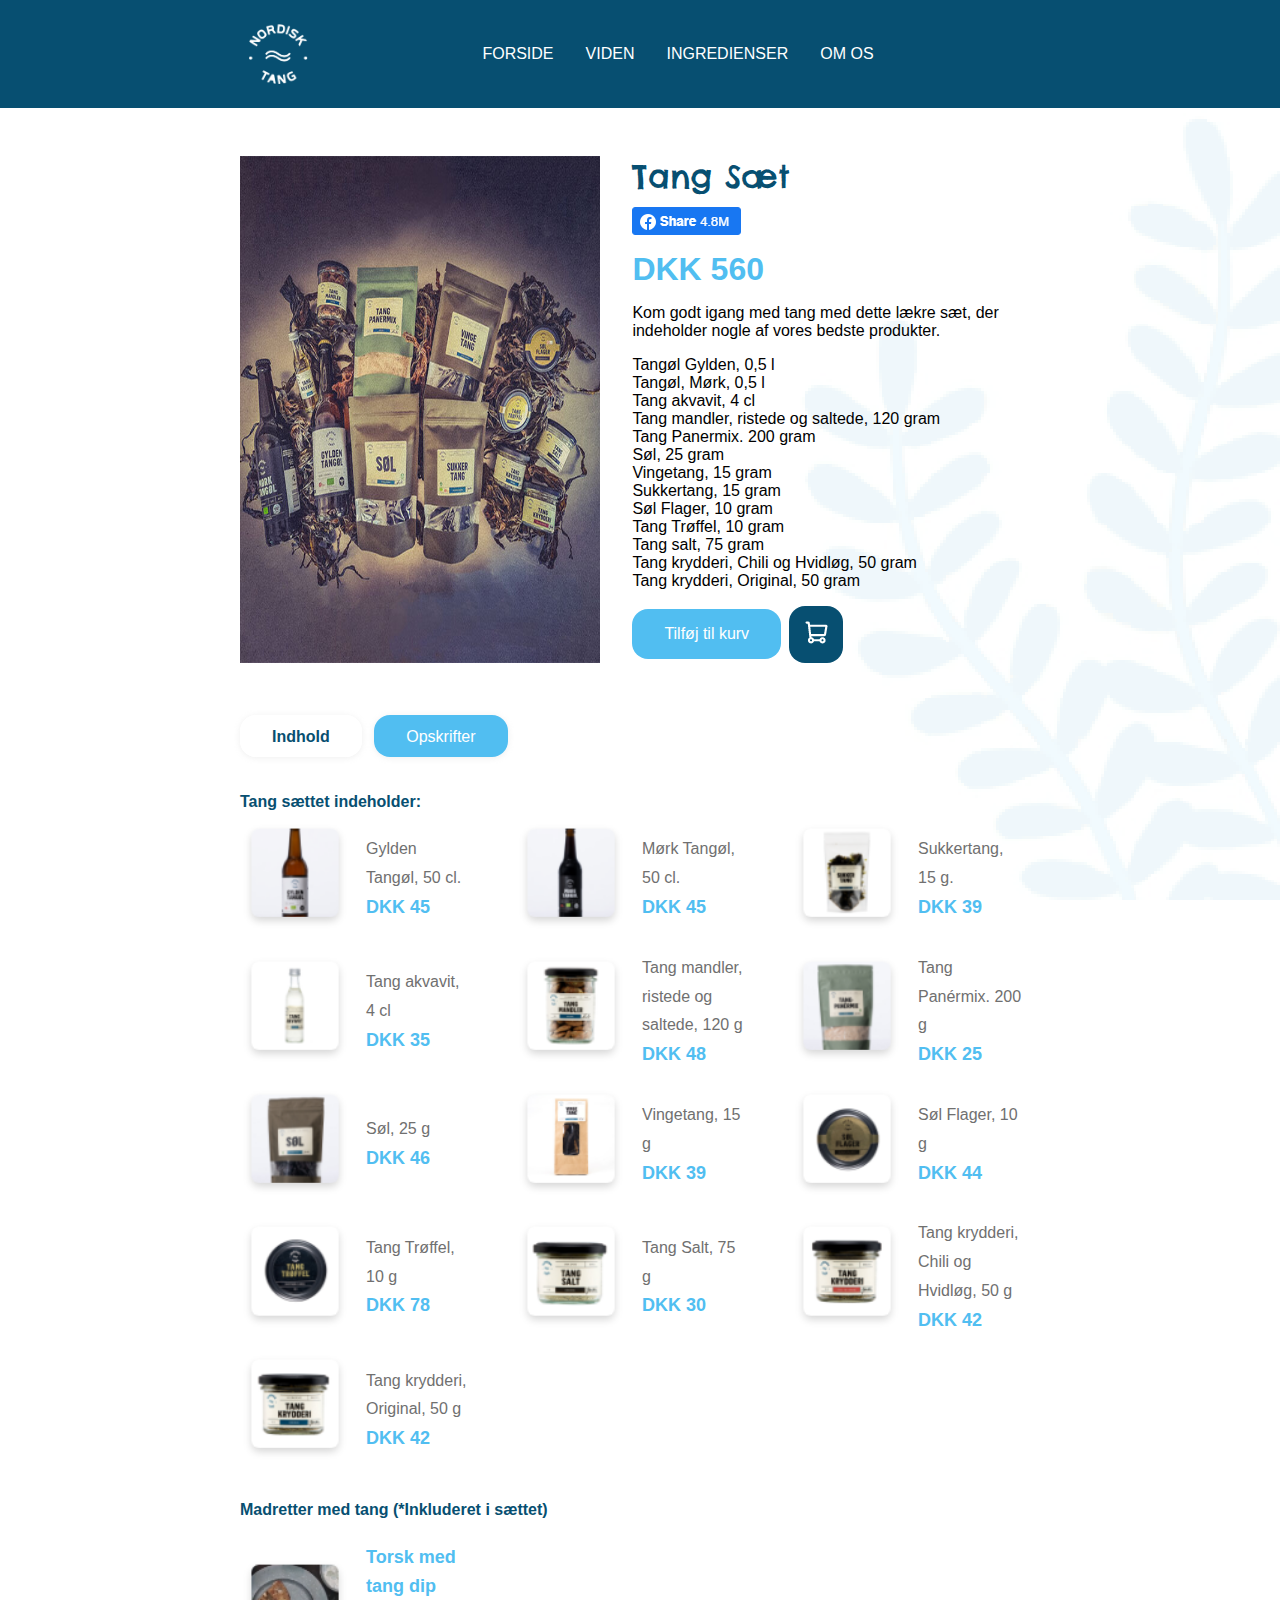
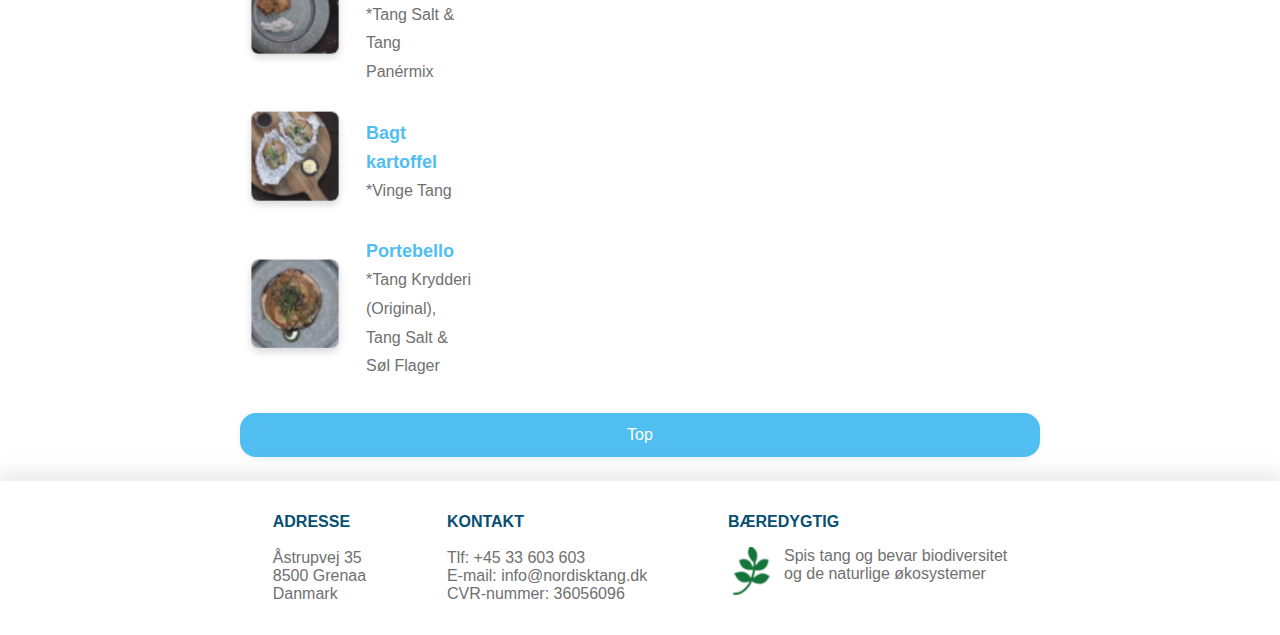
<file: index.html>
<!DOCTYPE html>
<html lang="da">
<head>
    <meta charset="UTF-8">
    <meta http-equiv="X-UA-Compatible" content="IE=edge">
    <meta name="viewport" content="width=device-width, initial-scale=1.0">
    <link rel="stylesheet" href="css/style.css">
    <title>Nordisk Tang - Tang Sæt</title>
</head>
<body>
    <header>
        <div class="top">
            <div class="logo">
                <a href="index.html"><img src="img/nordisk-tang-logo.png" alt="Nordisk Tang Logo"></a>
            </div>
            <nav class="menu-desktop">
                <ul>
                    <li><a href="#">FORSIDE</a></li>
                    <li><a href="#">VIDEN</a></li>
                    <li><a href="#">INGREDIENSER</a></li>
                    <li><a href="#">OM OS</a></li>
                </ul>
            </nav>
            <nav class="menu">
                <a href="#menu-nav">
                    <div class="menu-btn">
                        <img src="img/menu.png" alt="menu">
                    </div>
                </a>
                <div id="menu-nav">
                    <ul>
                        <li><a href="#">FORSIDE</a></li>
                        <li><a href="#">VIDEN</a></li>
                        <li><a href="#">INGREDIENSER</a></li>
                        <li><a href="#">OM OS</a></li>
                    </ul>
                    <a href="#">
                        <div class="menu-btn-luk">
                            <img src="img/menu.png" alt="menu">
                        </div>
                    </a>
                </div>
            </nav>
        </div>
        <div class="bot">
            <div class="top-bot">
                <h1 class="produkt-navn">Tang Sæt</h1>
                <div class="facebook-share">
                    <a href="https://www.facebook.com"><img src="img/fbshare.png" alt="Facebook Share Knap"></a>
                </div>
            </div>
            <div class="produkt-beskrivelse">
                <p>
                    Kom godt igang med tang med <br>
                    dette lækre sæt, der indeholder nogle <br>
                    af vores bedste produkter.
                </p>
            </div>
        </div>
    </header>
    <main>


        <div class="produkt-overordnet">
            <div class="produkt-hero-billede">
                <img src="img/tang-saet.jpg" alt="Tang Sæt">
            </div>

            <div class="produkt-overordnet-info">
                <div class="produkt-overordnet-tekst">
                    <h1 class="produkt-navn">Tang Sæt</h1>
                    <div class="facebook-share">
                        <a href="https://www.facebook.com"><img src="img/fbshare.png" alt="Facebook Share Knap"></a>
                    </div>
                    <h1 class="total-pris">DKK 560</h1>
                    <p>
                        Kom godt igang med tang med
                        dette lækre sæt, der indeholder nogle
                        af vores bedste produkter.
                    </p>
                    <p class="produkt-liste">
                        Tangøl Gylden, 0,5 l <br>
                        Tangøl, Mørk, 0,5 l <br>
                        Tang akvavit, 4 cl <br>
                        Tang mandler, ristede og saltede, 120 gram <br>
                        Tang Panermix. 200 gram <br>
                        Søl, 25 gram <br>
                        Vingetang, 15 gram <br>
                        Sukkertang, 15 gram <br>
                        Søl Flager, 10 gram <br>
                        Tang Trøffel, 10 gram <br>
                        Tang salt, 75 gram <br>
                        Tang krydderi, Chili og Hvidløg, 50 gram <br>
                        Tang krydderi, Original, 50 gram <br>
                    </p>
                </div>
                <div class="kurv-btns">
                    <a href="#" class="tilfoej-btn">Tilføj til kurv</a>
                    <a href="#" class="se-kurv-btn"><img src="img/kurv.png" alt="Kurv"></a>
                </div>
            </div>
        </div>

        <div id="produkt-nav">
            <a href="#produkt-indhold" class="indhold-btn">Indhold</a>
            <a href="#produkt-opskrifter" class="opskrifter-btn">Opskrifter</a>
        </div>
        <div id="produkt-indhold">
            <h4 class="indhold-beskrivelse">Tang sættet indeholder:</h4>
            <div class="produkter">

                <div class="produkt">
                    <div class="produkt-billede">
                        <img src="img/gylden-tangoel.png" alt="Gylden Tangøl, 50 cl.">
                    </div>
                    <div class="produkt-info">
                        <p class="produkt-navn-lille">Gylden Tangøl, 50 cl.</p>
                        <p class="produkt-pris">DKK 45</p>
                    </div>
                </div>  

                <div class="produkt">
                    <div class="produkt-billede">
                        <img src="img/moerk-tangoel.png" alt="Mørk Tangøl, 50 cl.">
                    </div>
                    <div class="produkt-info">
                        <p class="produkt-navn-lille">Mørk Tangøl, 50 cl.</p>
                        <p class="produkt-pris">DKK 45</p>
                    </div>
                </div>  

                <div class="produkt">
                    <div class="produkt-billede">
                        <img src="img/sukkertang.png" alt="Sukkertang, 15 g.">
                    </div>
                    <div class="produkt-info">
                        <p class="produkt-navn-lille">Sukkertang, 15 g.</p>
                        <p class="produkt-pris">DKK 39</p>
                    </div>
                </div>

                <div class="produkt">
                    <div class="produkt-billede">
                        <img src="img/tang-akvavit.png" alt="Tang akvavit, 4 cl">
                    </div>
                    <div class="produkt-info">
                        <p class="produkt-navn-lille">Tang akvavit, 4 cl</p>
                        <p class="produkt-pris">DKK 35</p>
                    </div>
                </div>

                <div class="produkt">
                    <div class="produkt-billede">
                        <img src="img/tang-mandler.png" alt="Tang mandler, ristede og saltede, 120 g">
                    </div>
                    <div class="produkt-info">
                        <p class="produkt-navn-lille">Tang mandler, ristede og saltede, 120 g</p>
                        <p class="produkt-pris">DKK 48</p>
                    </div>
                </div> 

                <div class="produkt">
                    <div class="produkt-billede">
                        <img src="img/tang-panermix.png" alt="Tang Panermix. 200 g">
                    </div>
                    <div class="produkt-info">
                        <p class="produkt-navn-lille">Tang Panérmix. 200 g</p>
                        <p class="produkt-pris">DKK 25</p>
                    </div>
                </div> 

                <div class="produkt">
                    <div class="produkt-billede">
                        <img src="img/soel-25g.png" alt="Søl, 25 g">
                    </div>
                    <div class="produkt-info">
                        <p class="produkt-navn-lille">Søl, 25 g</p>
                        <p class="produkt-pris">DKK 46</p>
                    </div>
                </div>

                <div class="produkt">
                    <div class="produkt-billede">
                        <img src="img/vinge-tang.png" alt="Vingetang, 15 g">
                    </div>
                    <div class="produkt-info">
                        <p class="produkt-navn-lille">Vingetang, 15 g</p>
                        <p class="produkt-pris">DKK 39</p>
                    </div>
                </div>

                <div class="produkt">
                    <div class="produkt-billede">
                        <img src="img/soel-flager.png" alt="Søl Flager, 10 g">
                    </div>
                    <div class="produkt-info">
                        <p class="produkt-navn-lille">Søl Flager, 10 g</p>
                        <p class="produkt-pris">DKK 44</p>
                    </div>
                </div>

                <div class="produkt">
                    <div class="produkt-billede">
                        <img src="img/troffel-tang.png" alt="Tang Trøffel, 10 g">
                    </div>
                    <div class="produkt-info">
                        <p class="produkt-navn-lille">Tang Trøffel, 10 g</p>
                        <p class="produkt-pris">DKK 78</p>
                    </div>
                </div>

                <div class="produkt">
                    <div class="produkt-billede">
                        <img src="img/tang-salt.png" alt="Tang Salt, 75 g">
                    </div>
                    <div class="produkt-info">
                        <p class="produkt-navn-lille">Tang Salt, 75 g</p>
                        <p class="produkt-pris">DKK 30</p>
                    </div>
                </div>

                <div class="produkt">
                    <div class="produkt-billede">
                        <img src="img/tang-krydderi-chilli.png" alt="Tang krydderi, Chili og Hvidløg, 50 g">
                    </div>
                    <div class="produkt-info">
                        <p class="produkt-navn-lille">Tang krydderi, Chili og Hvidløg, 50 g</p>
                        <p class="produkt-pris">DKK 42</p>
                    </div>
                </div>

                <div class="produkt">
                    <div class="produkt-billede">
                        <img src="img/tang-krydderi.png" alt="Tang krydderi, Original, 50 g">
                    </div>
                    <div class="produkt-info">
                        <p class="produkt-navn-lille">Tang krydderi, Original, 50 g</p>
                        <p class="produkt-pris">DKK 42</p>
                    </div>
                </div>

            </div>
        </div>

        <div id="produkt-opskrifter">
            <h4 class="indhold-beskrivelse">Madretter med tang (*Inkluderet i sættet)</h4>

            <div class="opskrift">
                <a href="#torsk">
                    <div class="produkt">
                        <div class="produkt-billede">
                            <img src="img/tang-med-torsk.png" alt="Torsk med tang dip">
                        </div>
                        <div class="produkt-info">
                            <p class="opskrift-navn">Torsk med tang dip</p>
                            <p class="indkluderet">*Tang Salt & Tang Panérmix</p>
                        </div>
                    </div>
                </a>
                <div id="torsk">
                    <iframe src="https://www.youtube.com/embed/2j2ICTLU-gQ"></iframe>
                    <a href="#produkt-opskrifter">Kollaps video</a>
                </div>
            </div>

            
            <div class="opskrift">
                <a href="#kartoffel">
                    <div class="produkt">
                        <div class="produkt-billede">
                            <img src="img/bagt-kartoffel.png" alt="kartoffel">
                        </div>
                        <div class="produkt-info">
                            <p class="opskrift-navn">Bagt kartoffel</p>
                            <p class="indkluderet">*Vinge Tang</p>
                        </div>
                    </div>
                </a>
                <div id="kartoffel">
                    <iframe src="https://www.youtube.com/embed/NBCsDJP6lY0"></iframe>
                    <a href="#produkt-opskrifter">Kollaps video</a>
                </div>
            </div>

            <div class="opskrift">
                <a href="#portebello">
                    <div class="produkt">
                        <div class="produkt-billede">
                            <img src="img/portebello.png" alt="portebello">
                        </div>
                        <div class="produkt-info">
                            <p class="opskrift-navn">Portebello</p>
                            <p class="indkluderet">*Tang Krydderi (Original), Tang Salt & Søl Flager</p>
                        </div>
                    </div>
                </a>
                <div id="portebello">
                    <iframe src="https://www.youtube.com/embed/wlKtsfuHD-s"></iframe>
                    <a href="#produkt-opskrifter">Kollaps video</a>
                </div>
            </div>
        </div>
        <a href="#" class="top-btn">Top</a>
    </main>
    <footer>
        <div class="koeb-info">
            <div class="total-boks">
                <p class="total-pris">DKK 560</p>
                <p class="total-tekst">Total</p>
            </div>
            <div class="kurv-btns">
                <a href="#" class="tilfoej-btn">Tilføj til kurv</a>
                <a href="#" class="se-kurv-btn"><img src="img/kurv.png" alt="Kurv"></a>
            </div>
        </div>
        <div class="desktop-footer">
            <div class="adresse-info">
                <h4>ADRESSE</h4> <br>
                
                Åstrupvej 35 <br>
                8500 Grenaa <br>
                Danmark <br>
            </div>
            <div class="kontakt-info">
                <h4>KONTAKT</h4> <br>
                
                Tlf: +45 33 603 603 <br>
                E-mail: info@nordisktang.dk <br>
                CVR-nummer: 36056096 <br>
            </div>
            <div class="ikon-info">
                <h4>BÆREDYGTIG</h4>
                
                <div class="ikon-beholder">
                    <div class="ikon-footer">
                        <img src="img/baeredygtig.png" alt="Bæredygtigheds tegn">
                    </div>
                    Spis tang og bevar biodiversitet <br>
                    og de naturlige økosystemer
                </div>

            </div>
        </div>
    </footer>   
</body>
</html>
</file>
<file: css/style.css>
@import url('https://fonts.googleapis.com/css2?family=Chelsea+Market&display=swap');

*,
:after,
:before {
    margin: 0;
    padding: 0;
    border: 0;
    box-sizing: border-box;
}
a, li{
    text-decoration: none;
    color: #ffffff;
}
li a:visited {
    color: #ffffff;
}
li{
    color: #ffffff;
}
ul{
    list-style: none;
    text-align: left;
    margin: initial;
}

body{
    font-family: 'Segoe UI', Tahoma, Geneva, Verdana, sans-serif;
    background-image: url("../img/bg-tang.png");
    background-position: right 90%;
    background-repeat: no-repeat;
    background-attachment: fixed;
}

header{
    padding: 1em;
    background-image: url("../img/hero.png");
    background-repeat: no-repeat;
    background-size: cover;
    width: 100%;
    height: 450px;
    display: flex;
    flex-direction: column;
    justify-content: space-between;
}
.menu-desktop{
    display: none;
}
.menu{
    margin: auto 0;
}
.menu-btn,
.menu-btn-luk{
    height: 40px;
    width: 40px;
    cursor: pointer;
}
#menu-nav{
    display: none;
    justify-content: space-between;
    background-color: #074F71;
    width: 100%;
    position: fixed;
    left: 0;
    top: 0;
    padding: 1.7em 1em 1.7em 2em;
    line-height: 3;
}
#menu-nav:target{
    display: flex;
}
img{
    width: 100%;
    height: 100%;
}
.logo{
    height: 60px;
    width: 60px;
}
.top{
    display: flex;
    justify-content: space-between;
}
.bot{
    display: flex;
    flex-direction: column;
}
.top-bot{
    display: flex;
    justify-content: space-between;
}
.produkt-navn{
    font-family: Chelsea Market;
    color: #074F71;
    font-weight: normal;
}
.facebook-share{
    height: 28px;
    width: 109px;
    margin: auto 0;
}
.produkt-beskrivelse{
    margin-top: .5em;
    font-size: 16px;
    color: #707070;
    line-height: 25px;
}


main{
    padding: 0 1em 6.3em 1em;
}
.produkt-nav{
    margin-bottom: 1.5em;
}
#produkt-nav{
    padding: 1em 0;
}
.indhold-btn{
    border-radius: 16px;
    font-size: 16px;
    font-weight: 600;
    padding: .8em 2em;
    color: #074F71;
    background-color: #ffffff;
    box-shadow: 0 1px 6px rgba(174, 174, 174, 20%);
    margin-right: .5em;
}
.opskrifter-btn,
.top-btn{
    border-radius: 16px;
    font-size: 16px;
    padding: .8em 2em;
    color: #ffffff;
    background-color: #51BEF1;
    box-shadow: 0 1px 6px rgba(174, 174, 174, 20%);
}
.top-btn{
    width: 100%;
    margin: 1em 0 .5em 0;
    display: block;
    text-align: center;
}

.indhold-beskrivelse{
    font-weight: 600;
    color: #074F71;
    margin: 1em 0 .5em 0;
}
.produkt{
    display: flex;
}
.produkt-billede{
    min-width: 110px;
    min-height: 110px;
    border-radius: 6px;
}
.produkt-info{
    margin: auto 0;
    line-height: 1.8em;
    padding: 1em;
}
.produkt-navn-lille,
.indkluderet{
    font-size: 16px;
    color: #707070;
}
.produkt-pris,
.opskrift-navn{
    font-size: 18px;
    color: #51BEF1;
    font-weight: 600;
}

#torsk,
#kartoffel,
#portebello{
    display: none;
    text-align: center;
    color: #51BEF1;
}
#torsk:target,
#kartoffel:target,
#portebello:target{
    display: block;
}
#torsk a,
#kartoffel a,
#portebello a{
    color:#51BEF1;
}

iframe{
    width: 100%;
    height: 250px;
    margin: .5em auto;
}

footer{
    border-radius: 15px;
    width: 100%;
    padding: 1em;
    position: fixed;
    left: 0;
    bottom: 0;
    background-color: #ffffff;
    box-shadow: 0px -5px 15px 5px rgba(219,219,219,0.5);
}

.total-boks{
    text-align: center;
    margin: auto;
}

.total-pris{
    font-weight: 600;
    color: #074F71;
    font-size: 18px;
}
.total-tekst{
    color: #51BEF1;
}

.koeb-info{
    display: flex;
    justify-content: space-between;
}

.kurv-btns{
    display: flex;
    align-items: center;
    align-content: space-between;
}

.tilfoej-btn{
    border-radius: 16px;
    font-size: 16px;
    padding: 1em 2em;
    color: #ffffff;
    background-color: #51BEF1;
    margin-right: .5em;
}
.se-kurv-btn{
    border-radius: 16px;
    padding: .9em .9em;
    color: #ffffff;
    background-color: #074F71;
}
.produkt-overordnet{
    display: none;
}
.desktop-footer{
    display: none;
}

/* Tablet */
@media screen and (min-width: 570px) {

    .bot{
        margin-top: 25em;
    }
    main{
        padding: 11em 3em 6.3em 3em;
    }
    header{
        padding: 1em 3em 6.3em 3em;
    }
    iframe{
        height: 420px;
    }
    .produkt-overordnet{
        display: none;
    }
    .desktop-footer{
        display: none;
    }
    .koeb-info{
        justify-content: space-evenly;
    }
    .total-boks{
        margin: 0;
    }
    ul{
        margin: 0 auto;
        padding-left: 3em;
        text-align: center;
    }
    .menu-btn-luk{
        margin: 0 2em 0 0;
    }
}

/* Desktop */
@media screen and (min-width: 1025px) {
    body{
        background-image: url("../img/bg-tang-stor.png");
        background-position: right bottom;
        background-repeat: no-repeat;
        background-attachment: fixed;
    }
    .menu-desktop{
        display: block;
        margin: auto;
    }
    .menu-desktop ul{
        display: flex;
    }
    .menu-desktop li{
        margin-right: 2em;
    }
    .menu a,
    .menu #menu-nav{
        display: none;
    }
    header{
        background-color: #074F71;
        padding: 1.5em 5em;
        background-image: none;
        width: 100%;
        height: 100%;
        display: flex;
        flex-direction: column;
        justify-content: space-between;
        margin-bottom: 3em;
    }
    main{
        padding: 0em 3em 1em 3em;
        margin: 0 auto;
        max-width: 70%;
    }
    .bot{
        margin-top: 0;
        display: none;
    }
    .produkt-overordnet{
        display: flex;
        width: 100%;
        margin-bottom: 3em;
    }
    .produkt-overordnet-info{
        display: flex;
        flex-direction: column;
        justify-content: space-between;
    }
    .produkt-overordnet-info p{
        margin: 1em 0;
    }
    .produkt-hero-billede{
        margin-right: 2em;
    }
    .koeb-info{
        display: none;
    }
    #produkt-navn{
        margin: 3em 0;
    }
    .produkt-navn{
        margin-bottom: .3em;
    }
    .total-pris{
        margin: .5em 0;
        font-size: 2em;
        color: #51BEF1;
    }
    iframe{
        height: 720px;
    }
    .se-kurv-btn {
        padding: .9em .9em;
    }
    .produkter{
        display: flex;
        flex-wrap: wrap;
        justify-content: space-between;
    }
    .produkt{
        width: 31%;
        margin: auto 0;
    }
    .produkt-billede{
        height: 100%;
        margin: auto 0;
    }
    .indhold-beskrivelse{
        margin: 2em 0 .5em 0;
    }
    .top{
        margin: 0 auto;
        min-width: 70%;
    }
    footer{
        border-radius: 0;
        height: 100%;
        width: 100%;
        padding: 2em 0;
        position: relative;
        left: 0;
        bottom: 0;
        background-color: #ffffff;
        box-shadow: 0px -5px 15px 5px rgb(219 219 219 / 50%);
    }
    .desktop-footer{
        width: 70%;
        margin: auto;
        display: flex;
        justify-content: space-evenly;
        color: #707070;
    }
    .ikon-footer{
        width: 3em;
        height: 3em;
        margin-right: .5em;
    }
    .ikon-info{
        display: flex;
        flex-direction: column;
    }
    .ikon-beholder{
        display: flex;
        margin-top: 1em;
    }
    h4{
        color: #074F71;
    }
}
</file>
